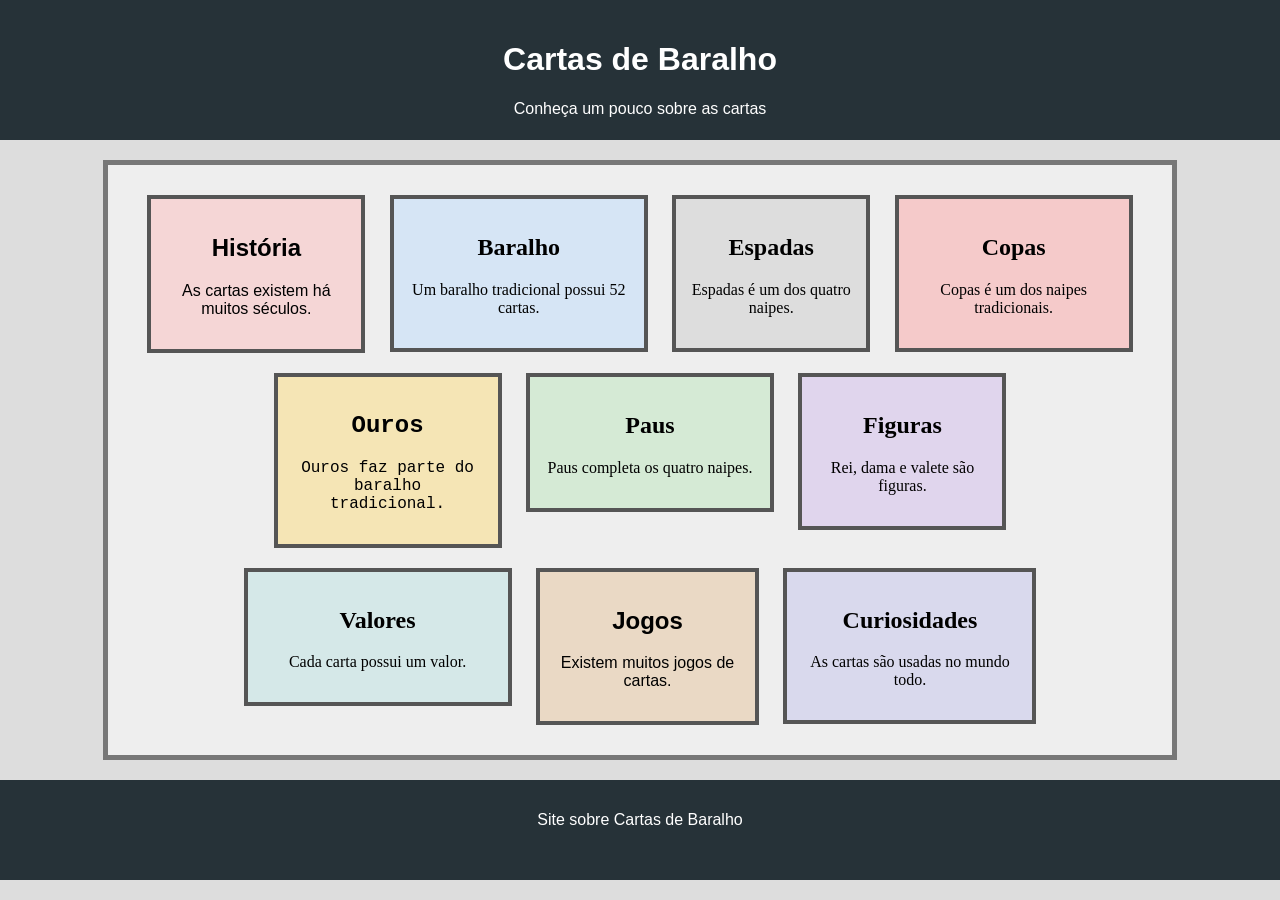
<file: index.html>
<!DOCTYPE html>
<html lang="pt-br">

<head>
    <meta charset="UTF-8">
    <title>Cartas</title>
    <link rel="stylesheet" href="estilo.css">
</head>

<body>

<header>
    <h1>Cartas de Baralho</h1>
    <p>Conheça um pouco sobre as cartas</p>
</header>

<main>

    <div class="carta1">
        <h2>História</h2>
        <p>As cartas existem há muitos séculos.</p>
    </div>

    <div class="carta2">
        <h2>Baralho</h2>
        <p>Um baralho tradicional possui 52 cartas.</p>
    </div>

    <div class="carta3">
        <h2>Espadas</h2>
        <p>Espadas é um dos quatro naipes.</p>
    </div>

    <div class="carta4">
        <h2>Copas</h2>
        <p>Copas é um dos naipes tradicionais.</p>
    </div>

    <div class="carta5">
        <h2>Ouros</h2>
        <p>Ouros faz parte do baralho tradicional.</p>
    </div>

    <div class="carta6">
        <h2>Paus</h2>
        <p>Paus completa os quatro naipes.</p>
    </div>

    <div class="carta7">
        <h2>Figuras</h2>
        <p>Rei, dama e valete são figuras.</p>
    </div>

    <div class="carta8">
        <h2>Valores</h2>
        <p>Cada carta possui um valor.</p>
    </div>

    <div class="carta9">
        <h2>Jogos</h2>
        <p>Existem muitos jogos de cartas.</p>
    </div>

    <div class="carta10">
        <h2>Curiosidades</h2>
        <p>As cartas são usadas no mundo todo.</p>
    </div>

</main>

<footer>
    <p>Site sobre Cartas de Baralho</p>
</footer>

</body>
</html>
</file>
<file: estilo.css>
body {
    margin: 0;
    font-family: Arial;
    background-color: #ddd;
}

header {
    height: 100px;
    background-color: #263238;
    color: white;
    text-align: center;
    padding: 20px;
}

main {
    width: 80%;
    background-color: #eee;
    padding: 20px;
    margin: 20px auto;
    border: 5px solid #777;
    text-align: center;
}

main div {
    display: inline-block;
    margin: 10px;
    padding: 15px;
    border: 4px solid #555;
    vertical-align: top;
}

.carta1 {
    width: 180px;
    background-color: #f5d6d6;
    font-family: Arial;
}

.carta2 {
    width: 220px;
    background-color: #d6e5f5;
    font-family: Georgia;
}

.carta3 {
    width: 160px;
    background-color: #ddd;
    font-family: Verdana;
}

.carta4 {
    width: 200px;
    background-color: #f5caca;
    font-family: "Times New Roman";
}

.carta5 {
    width: 190px;
    background-color: #f5e5b5;
    font-family: "Courier New";
}

.carta6 {
    width: 210px;
    background-color: #d5ead5;
    font-family: Tahoma;
}

.carta7 {
    width: 170px;
    background-color: #e0d5ed;
    font-family: Georgia;
}

.carta8 {
    width: 230px;
    background-color: #d5e8e8;
    font-family: Calibri;
}

.carta9 {
    width: 185px;
    background-color: #ead9c5;
    font-family: Arial;
}

.carta10 {
    width: 215px;
    background-color: #d9d9ed;
    font-family: Verdana;
}

footer {
    height: 70px;
    background-color: #263238;
    color: white;
    text-align: center;
    padding: 15px;
}
</file>
